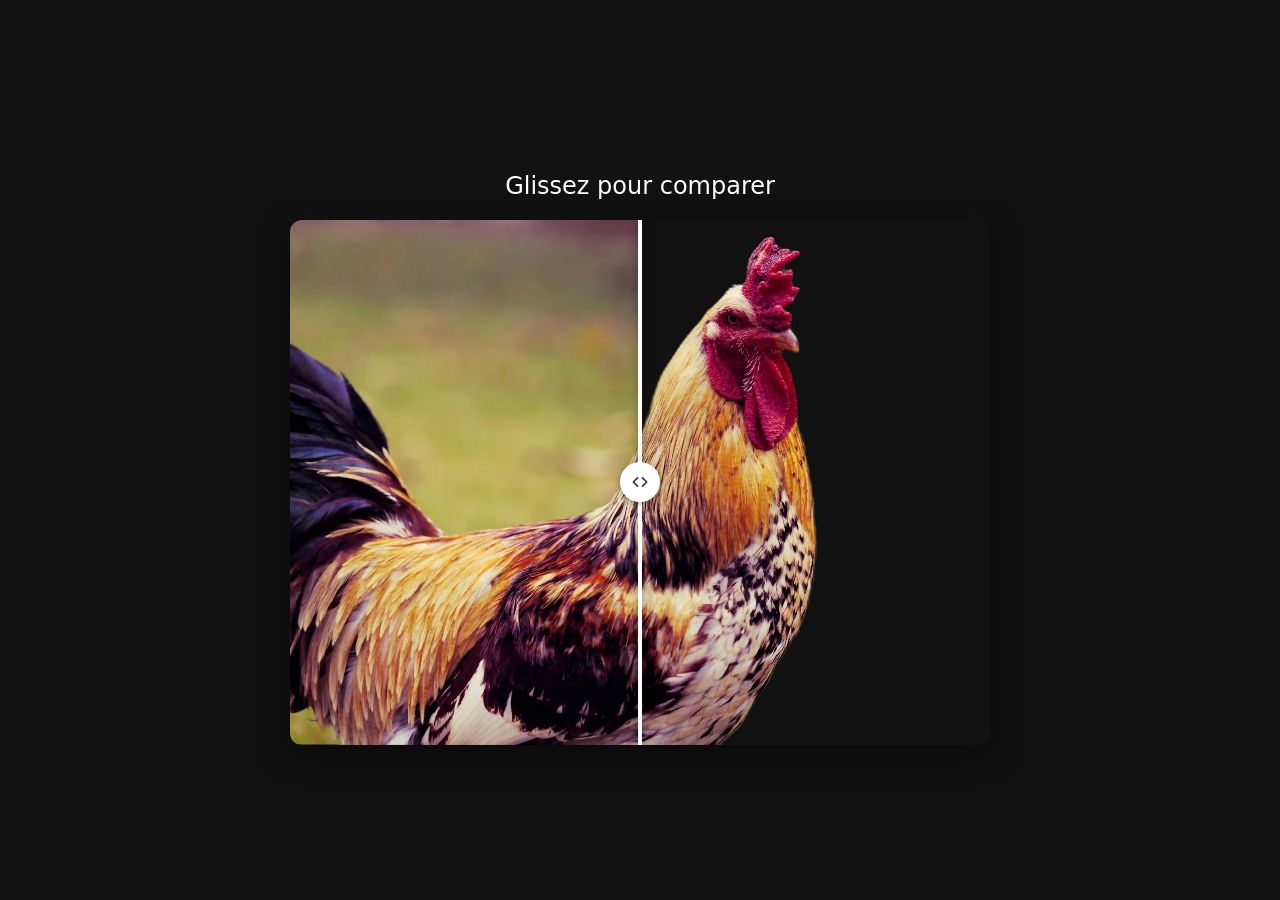
<file: test/detour.html>
<!DOCTYPE html>
<html lang="fr">
<head>
    <meta charset="UTF-8">
    <meta name="viewport" content="width=device-width, initial-scale=1.0">
    <title>Comparaison Avant / Après</title>
    <style>
        body {
            margin: 0;
            padding: 40px;
            background-color: #121212;
            color: #ffffff;
            font-family: system-ui, -apple-system, sans-serif;
            display: flex;
            flex-direction: column;
            align-items: center;
            justify-content: center;
            min-height: 100vh;
            box-sizing: border-box;
        }

        h1 {
            font-size: 1.5rem;
            margin-bottom: 20px;
            font-weight: 500;
        }

        .img-comparator {
            position: relative;
            width: 100%;
            max-width: 700px;
            aspect-ratio: 4 / 3;
            user-select: none;
            border-radius: 12px;
            overflow: hidden;
            box-shadow: 0 10px 30px rgba(0, 0, 0, 0.5);
        }

        .img-comparator img {
            position: absolute;
            top: 0;
            left: 0;
            width: 100%;
            height: 100%;
            object-fit: cover;
            pointer-events: none;
        }

        /* 1. Image détourée en fond (visible à droite) */
        .img-comparator .img-cut {
            z-index: 1;
        }

        /* 2. Image pleine au-dessus (visible à gauche, rognée par la droite) */
        .img-comparator .img-full {
            z-index: 2;
            clip-path: inset(0 50% 0 0);
        }

        /* Barre et poignée du slider */
        .comparator-slider {
            position: absolute;
            top: 0;
            bottom: 0;
            left: 50%;
            width: 4px;
            background: #ffffff;
            z-index: 3;
            cursor: ew-resize;
            box-shadow: 0 0 10px rgba(0, 0, 0, 0.5);
            transform: translateX(-50%);
        }

        .comparator-slider::after {
            content: '';
            position: absolute;
            top: 50%;
            left: 50%;
            transform: translate(-50%, -50%);
            width: 40px;
            height: 40px;
            background: #ffffff;
            border-radius: 50%;
            box-shadow: 0 2px 6px rgba(0, 0, 0, 0.3);
            background-image: url("data:image/svg+xml,%3Csvg xmlns='http://www.w3.org/2000/svg' width='20' height='20' viewBox='0 0 24 24' fill='none' stroke='%23333333' stroke-width='2' stroke-linecap='round' stroke-linejoin='round'%3E%3Cpath d='m9 7-5 5 5 5'/%3E%3Cpath d='m15 7 5 5-5 5'/%3E%3C/svg%3E");
            background-repeat: no-repeat;
            background-position: center;
        }
    </style>
</head>
<body>

    <h1>Glissez pour comparer</h1>

    <div class="img-comparator" id="comparator">
        <!-- Image détourée en fond (droite) -->
        <img src="/img/exempleDetour.webp" alt="Détouré" class="img-cut">
        
        <!-- Image pleine au-dessus (gauche) -->
        <img src="/img/exempleNonDetour.webp" alt="Non détouré" class="img-full" id="imgFull">
        
        <!-- Curseur -->
        <div class="comparator-slider" id="sliderBar"></div>
    </div>

    <script>
        const comparator = document.getElementById('comparator');
        const imgFull = document.getElementById('imgFull');
        const sliderBar = document.getElementById('sliderBar');

        let isDragging = false;

        function updateSlider(clientX) {
            const rect = comparator.getBoundingClientRect();
            let offsetX = clientX - rect.left;

            if (offsetX < 0) offsetX = 0;
            if (offsetX > rect.width) offsetX = rect.width;

            const percentage = (offsetX / rect.width) * 100;
            const rightClip = 100 - percentage;

            // Déplacement de la barre
            sliderBar.style.left = percentage + '%';
            
            // On rogne l'image pleine par la droite pour laisser place à l'image détourée en dessous
            imgFull.style.clipPath = `inset(0 ${rightClip}% 0 0)`;
        }

        // Événements Souris & Tactiles
        sliderBar.addEventListener('mousedown', (e) => { isDragging = true; e.preventDefault(); });
        window.addEventListener('mouseup', () => isDragging = false);
        window.addEventListener('mousemove', (e) => { if (isDragging) updateSlider(e.clientX); });

        sliderBar.addEventListener('touchstart', (e) => { isDragging = true; e.preventDefault(); });
        window.addEventListener('touchend', () => isDragging = false);
        window.addEventListener('touchmove', (e) => { if (isDragging) updateSlider(e.touches[0].clientX); });

        comparator.addEventListener('click', (e) => updateSlider(e.clientX));
    </script>

</body>
</html>
</file>
